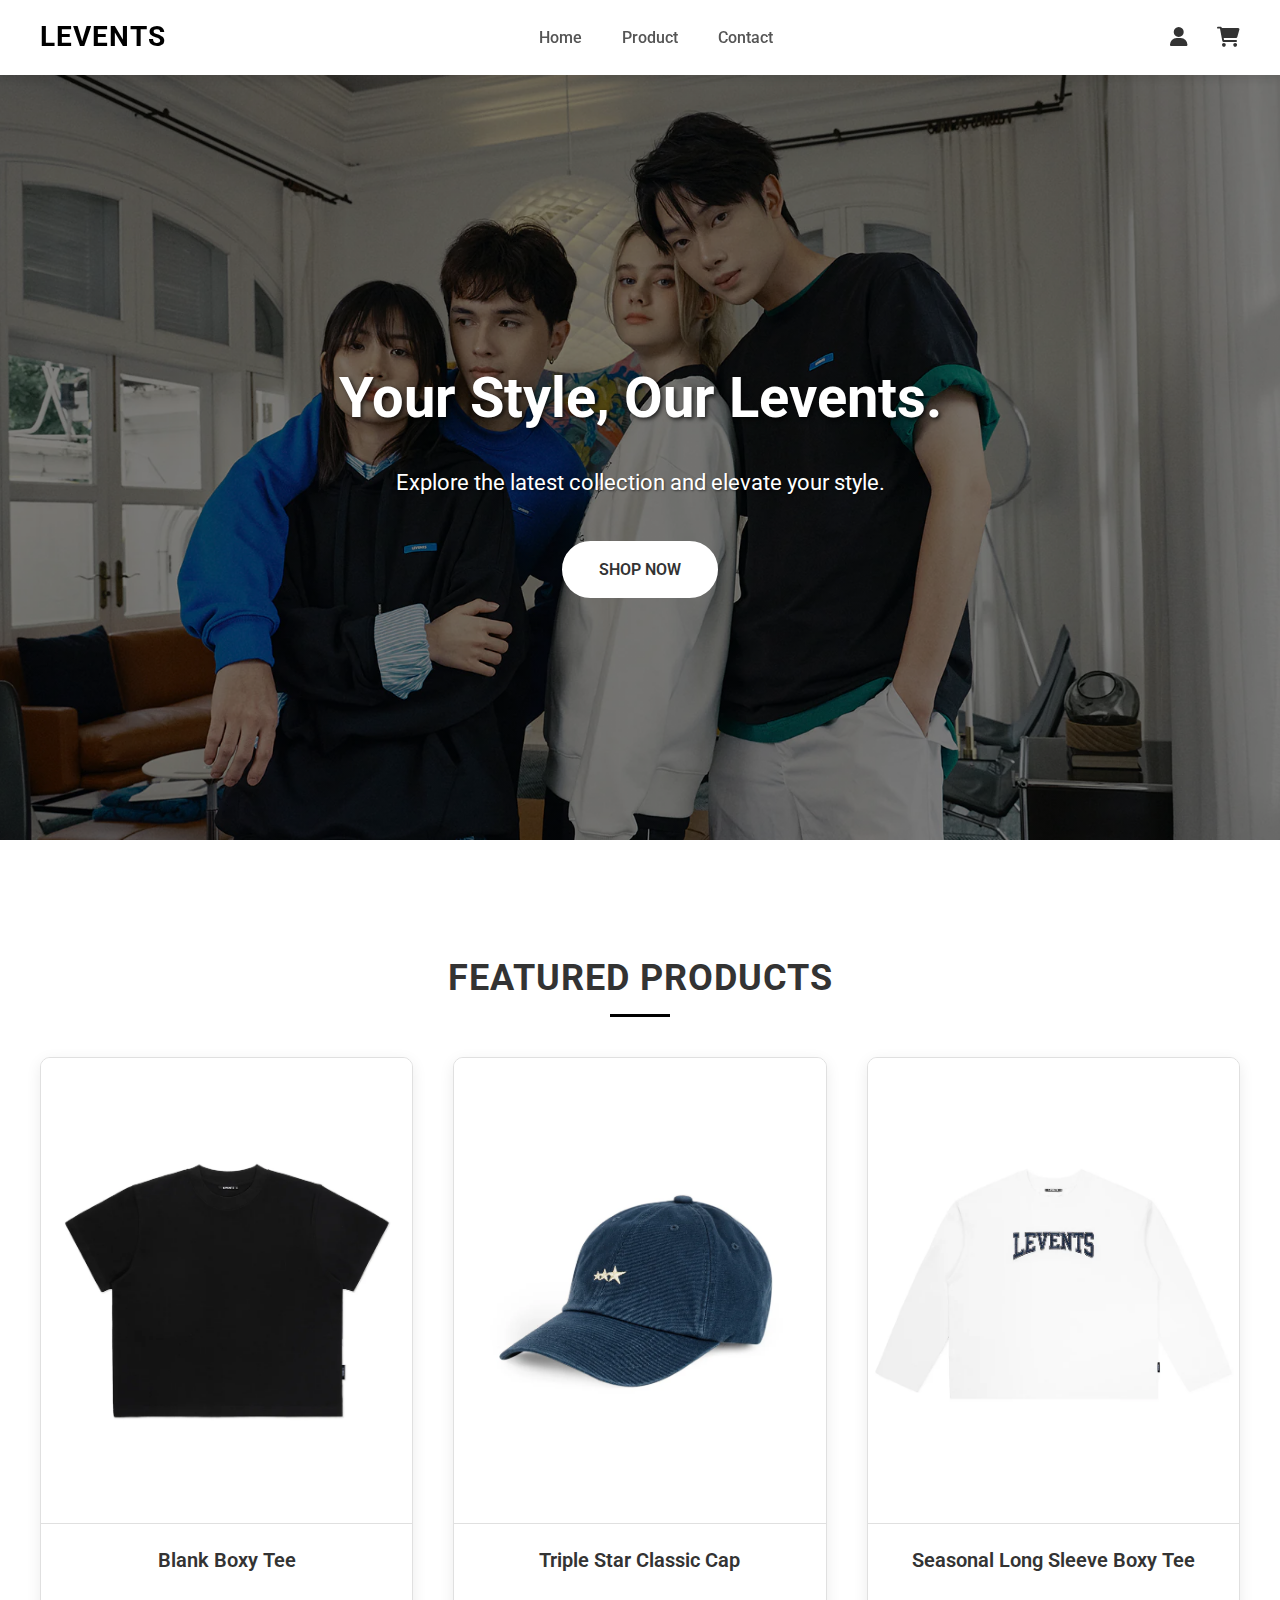
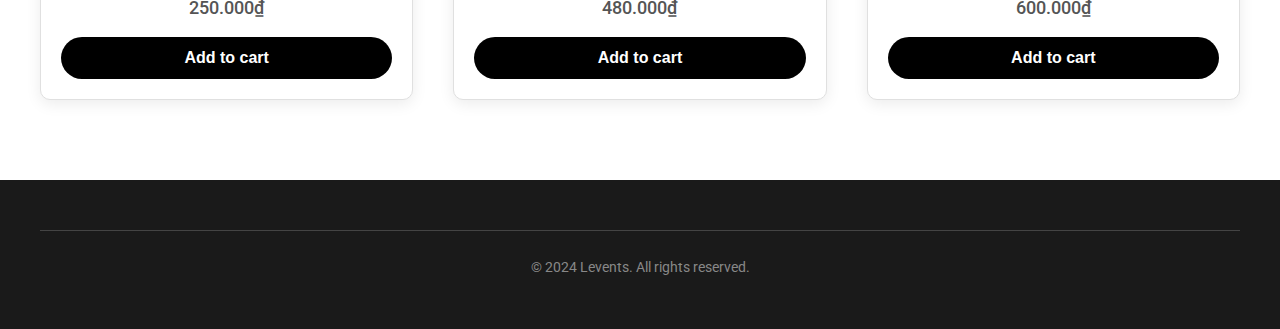
<file: ASM/index.html>
<!DOCTYPE html>
<html lang="en">
<head>
    <meta charset="UTF-8">
    <meta name="viewport" content="width=device-width, initial-scale=1.0">
    <title>Home - Levents</title>
    <link rel="stylesheet" href="style.css">
    <link href="https://fonts.googleapis.com/css2?family=Roboto:wght@400;500;700&display=swap" rel="stylesheet">
    <link rel="stylesheet" href="https://cdnjs.cloudflare.com/ajax/libs/font-awesome/6.0.0-beta3/css/all.min.css">
</head>
<body>
   <header class="main-header">
    <div class="container">
        <nav class="navbar">
            <a href="index.html" class="logo">Levents</a>
            <ul class="nav-links">
                <li><a href="index.html">Home</a></li>
                <li><a href="product.html">Product</a></li>
               
                <li><a href="contact.html">Contact</a></li>
            </ul>
            <div class="nav-icons">
                <a href="profile.html"><i class="fas fa-user"></i></a>
                <a href="cart.html"><i class="fas fa-shopping-cart"></i></a>
                <a href="#" id="logoutButton" style="display: none;"><i class="fas fa-sign-out-alt"></i></a>
            </div>
        </nav>
    </div>
</header>

    <main>
        <section class="hero-section">
            <div class="container">
                <h1 class="hero-title">Your Style, Our Levents.</h1>
                <p class="hero-subtitle">Explore the latest collection and elevate your style.</p>
                <a href="product.html" class="cta-button">Shop Now</a>
            </div>
        </section>

        <section class="product-section">
            <div class="container">
                <h2 class="section-title">Featured Products</h2>
                <div class="product-grid">
                    <div class="product-card" data-id="1">
                        <img src="Black_LTSBOCOA113UD0101SS25_1.webp" alt="Levents® Blank Boxy Tee" class="product-image">
                        <div class="product-details">
                            <h3 class="product-name">Blank Boxy Tee</h3>
                            <p class="product-price" data-price="250000">250.000₫</p>
                            <button class="add-to-cart">Add to cart</button>
                        </div>
                    </div>
                    <div class="product-card" data-id="2">
                        <img src="Navy_LCPSPCLU351UNAVNOSS25_2.webp" alt="Levents® Triple Star Classic Cap" class="product-image">
                        <div class="product-details">
                            <h3 class="product-name">Triple Star Classic Cap</h3>
                            <p class="product-price" data-price="480000">480.000₫</p>
                            <button class="add-to-cart">Add to cart</button>
                        </div>
                    </div>
                    <div class="product-card" data-id="3">
                        <img src="White_LTSBOCOA249UW0102SS25_1.webp" alt="Levents® Seasonal Long Sleeve Boxy Tee" class="product-image">
                        <div class="product-details">
                            <h3 class="product-name">Seasonal Long Sleeve Boxy Tee</h3>
                            <p class="product-price" data-price="600000">600.000₫</p>
                            <button class="add-to-cart">Add to cart</button>
                        </div>
                    
                    </div>
                </div>
            </div>
        </section>
    </main>

    <footer class="main-footer">
        <div class="container">
            <div class="footer-bottom">
                &copy; 2024 Levents. All rights reserved.
            </div>
        </div>
    </footer>
    
    <script src="cart.js"></script>
</body>
</html>
</file>
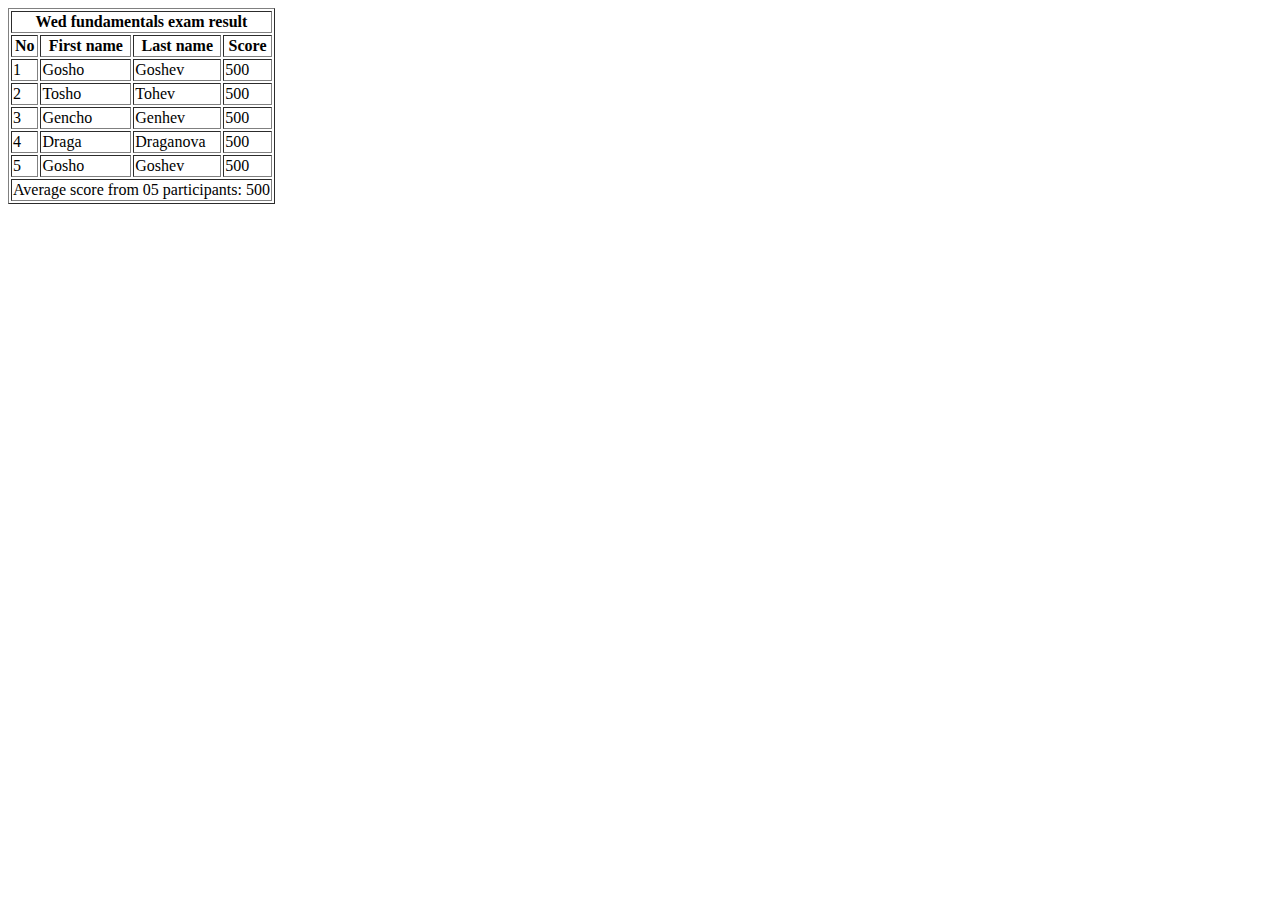
<file: Section 4/index.html>
<!DOCTYPE html>
<html lang="en">
<head>
    <meta charset="UTF-8">
    <meta name="viewport" content="width=device-width, initial-scale=1.0">
    <title>Document</title>
</head>
<body>
    <table border="1">
        <tr>
            <th colspan="4">Wed fundamentals exam result</th>
        </tr>
        <tr>
            <th>No</th>
            <th>First name</th>
            <th>Last name</th>
            <th>Score</th>
        </tr>
        <tr>
            <td>1</td>
            <td>Gosho</td>
            <td>Goshev</td>
            <td>500</td>

        </tr>
        <tr>
            <td>2</td>
            <td>Tosho</td>
            <td>Tohev</td>
            <td>500</td>

        </tr>
        <tr>
            <td>3</td>
            <td>Gencho</td>
            <td>Genhev</td>
            <td>500</td>

        </tr>
        <tr>
            <td>4</td>
            <td>Draga</td>
            <td>Draganova</td>
            <td>500</td>

        </tr>
        <tr>
            <td>5</td>
            <td>Gosho</td>
            <td>Goshev</td>
            <td>500</td>

        </tr>
        <tr>
            <td colspan="4">Average score from 05 participants: 500</td>
        </tr>
    </table>
    
</body>
</html>
</file>
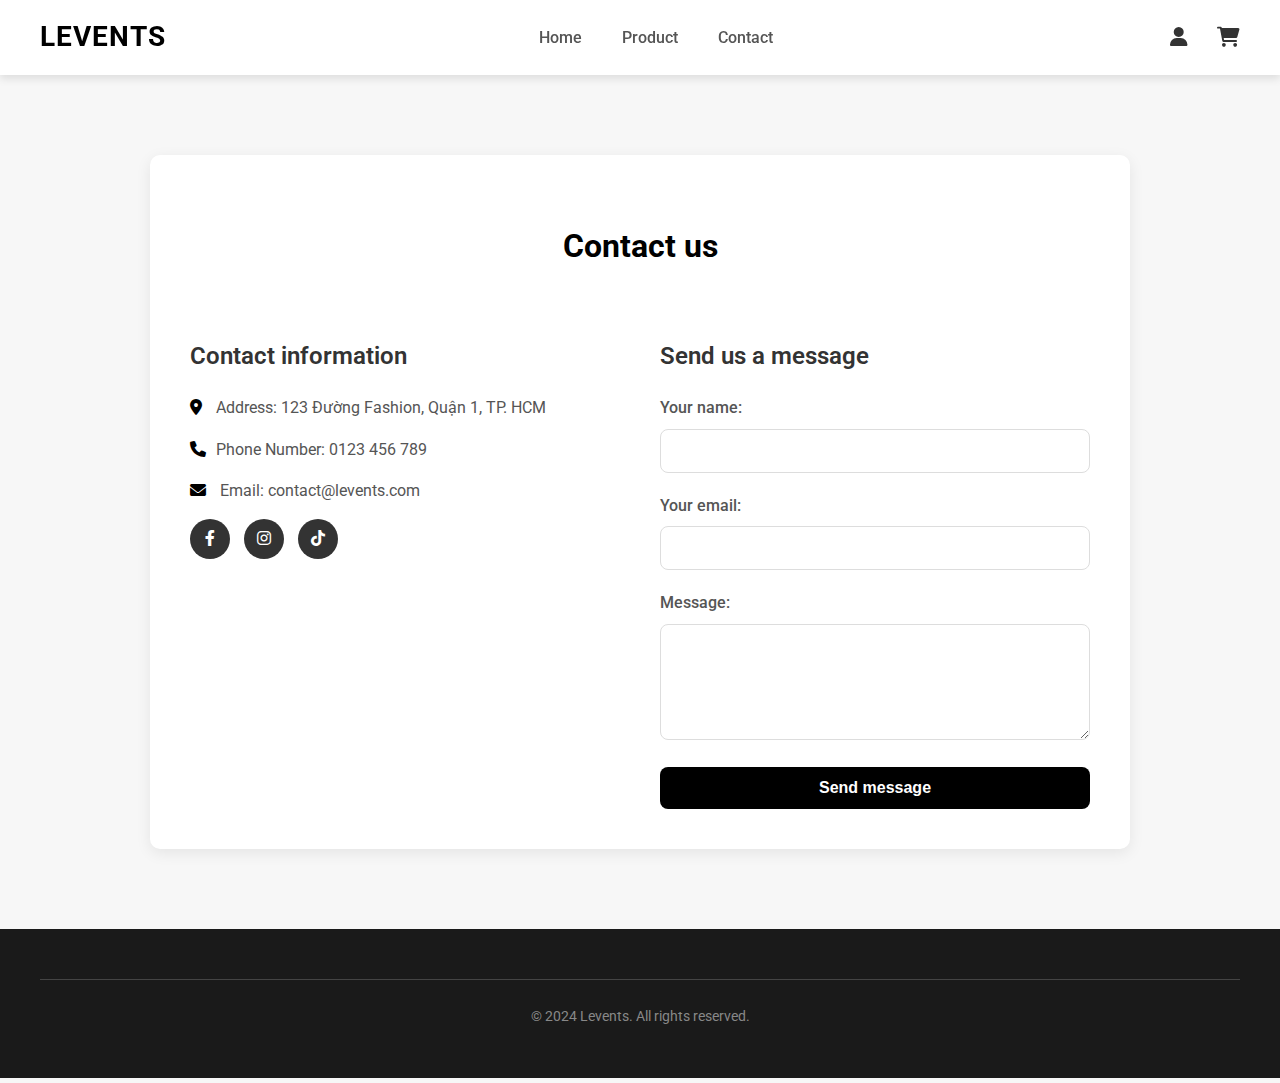
<file: ASM/contact.html>
<!DOCTYPE html>
<html lang="en">
<head>
    <meta charset="UTF-8">
    <meta name="viewport" content="width=device-width, initial-scale=1.0">
    <title>Contact - Levents</title>
    <link rel="stylesheet" href="style.css">
    <link href="https://fonts.googleapis.com/css2?family=Roboto:wght@400;500;700&display=swap" rel="stylesheet">
    <link rel="stylesheet" href="https://cdnjs.cloudflare.com/ajax/libs/font-awesome/6.0.0-beta3/css/all.min.css">
</head>
<body>
    <header class="main-header">
    <div class="container">
        <nav class="navbar">
            <a href="index.html" class="logo">Levents</a>
            <ul class="nav-links">
                <li><a href="index.html">Home</a></li>
                <li><a href="product.html">Product</a></li>
                
                <li><a href="contact.html">Contact</a></li>
            </ul>
            <div class="nav-icons">
                <a href="profile.html"><i class="fas fa-user"></i></a>
                <a href="cart.html"><i class="fas fa-shopping-cart"></i></a>
                
            </div>
        </nav>
    </div>
</header>

    <main class="contact-main">
        <div class="contact-container">
            <h2 class="contact-title">Contact us</h2>
            <div class="contact-content">
                <div class="contact-info">
                    <h3>Contact information</h3>
                    <p><i class="fas fa-map-marker-alt"></i> Address: 123 Đường Fashion, Quận 1, TP. HCM</p>
                    <p><i class="fas fa-phone"></i>Phone Number: 0123 456 789</p>
                    <p><i class="fas fa-envelope"></i> Email: contact@levents.com</p>
                    <div class="social-links">
                        <a href="#"><i class="fab fa-facebook-f"></i></a>
                        <a href="#"><i class="fab fa-instagram"></i></a>
                        <a href="#"><i class="fab fa-tiktok"></i></a>
                    </div>
                </div>
                <div class="contact-form">
                    <h3>Send us a message</h3>
                    <form id="contactForm">
                        <div class="form-group">
                            <label for="name">Your name:</label>
                            <input type="text" id="name" name="name" required>
                        </div>
                        <div class="form-group">
                            <label for="email">Your email:</label>
                            <input type="email" id="email" name="email" required>
                        </div>
                        <div class="form-group">
                            <label for="message">Message:</label>
                            <textarea id="message" name="message" rows="5" required></textarea>
                        </div>
                        <button type="submit" class="send-button">Send  message</button>
                    </form>
                </div>
            </div>
        </div>
    </main>
    
    <footer class="main-footer">
        <div class="container">
            <div class="footer-bottom">
                &copy; 2024 Levents. All rights reserved.
            </div>
        </div>
    </footer>

    <script src="contact.js"></script>
</body>
</html>
</file>
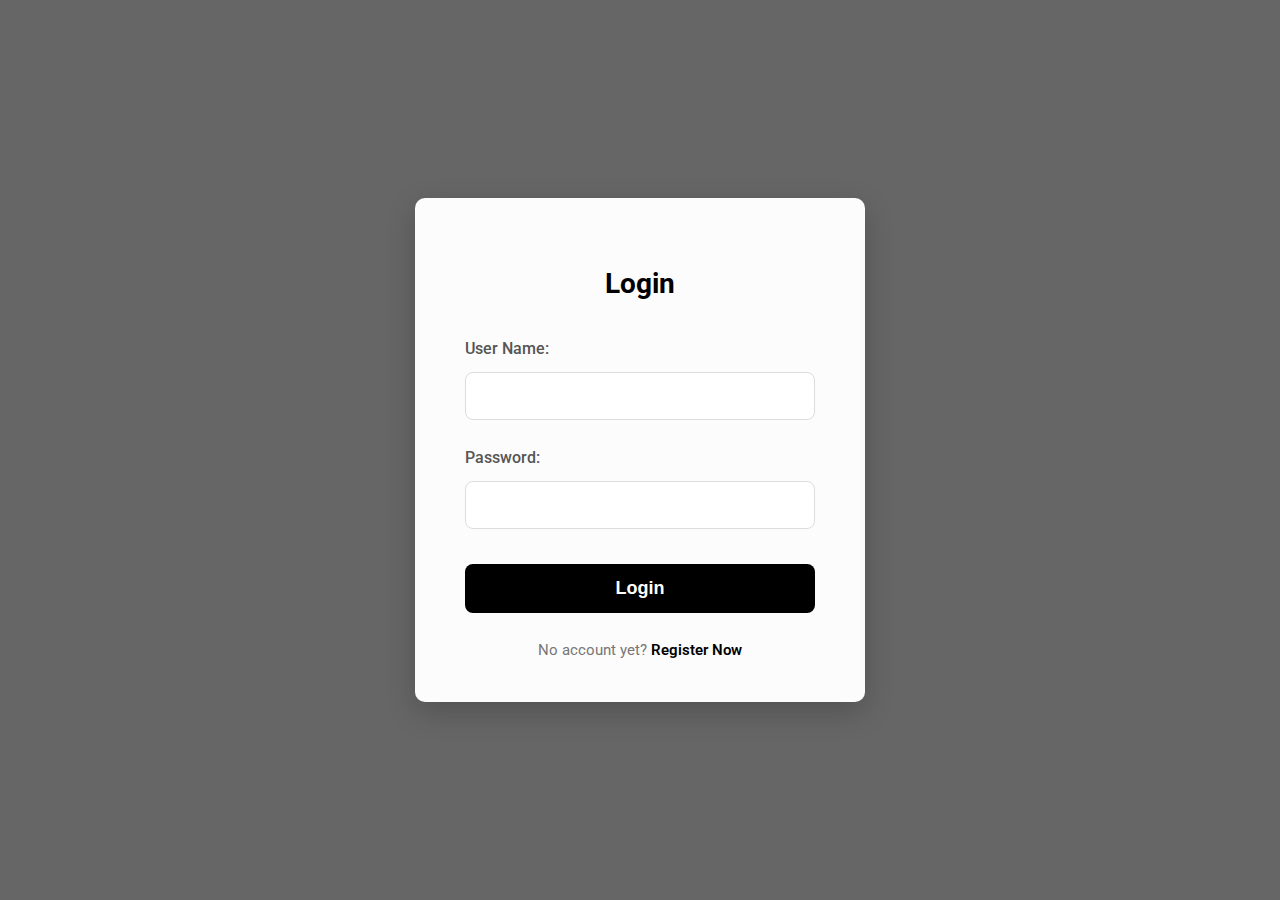
<file: ASM/login.html>
<!DOCTYPE html>
<html lang="en">
<head>
    <meta charset="UTF-8">
    <meta name="viewport" content="width=device-width, initial-scale=1.0">
    <title>Login - Levents</title>
    <link rel="stylesheet" href="style.css">
    <link href="https://fonts.googleapis.com/css2?family=Roboto:wght@400;500;700&display=swap" rel="stylesheet">
</head>
<body class="login-page">
    <div class="login-container">
        <h2 class="form-title">Login</h2>
        <form id="loginForm">
            <div class="form-group">
                <label for="username">User Name:</label>
                <input type="text" id="username" name="username" required>
            </div>
            <div class="form-group">
                <label for="password">Password:</label>
                <input type="password" id="password" name="password" required>
            </div>
            <button type="submit" class="login-button">Login</button>
            <div class="register-link">
                <span>No account yet?</span>
                <a href="register.html">Register Now</a>
            </div>
        </form>
    </div>
    <script src="login.js"></script>
</body>
</html>
</file>
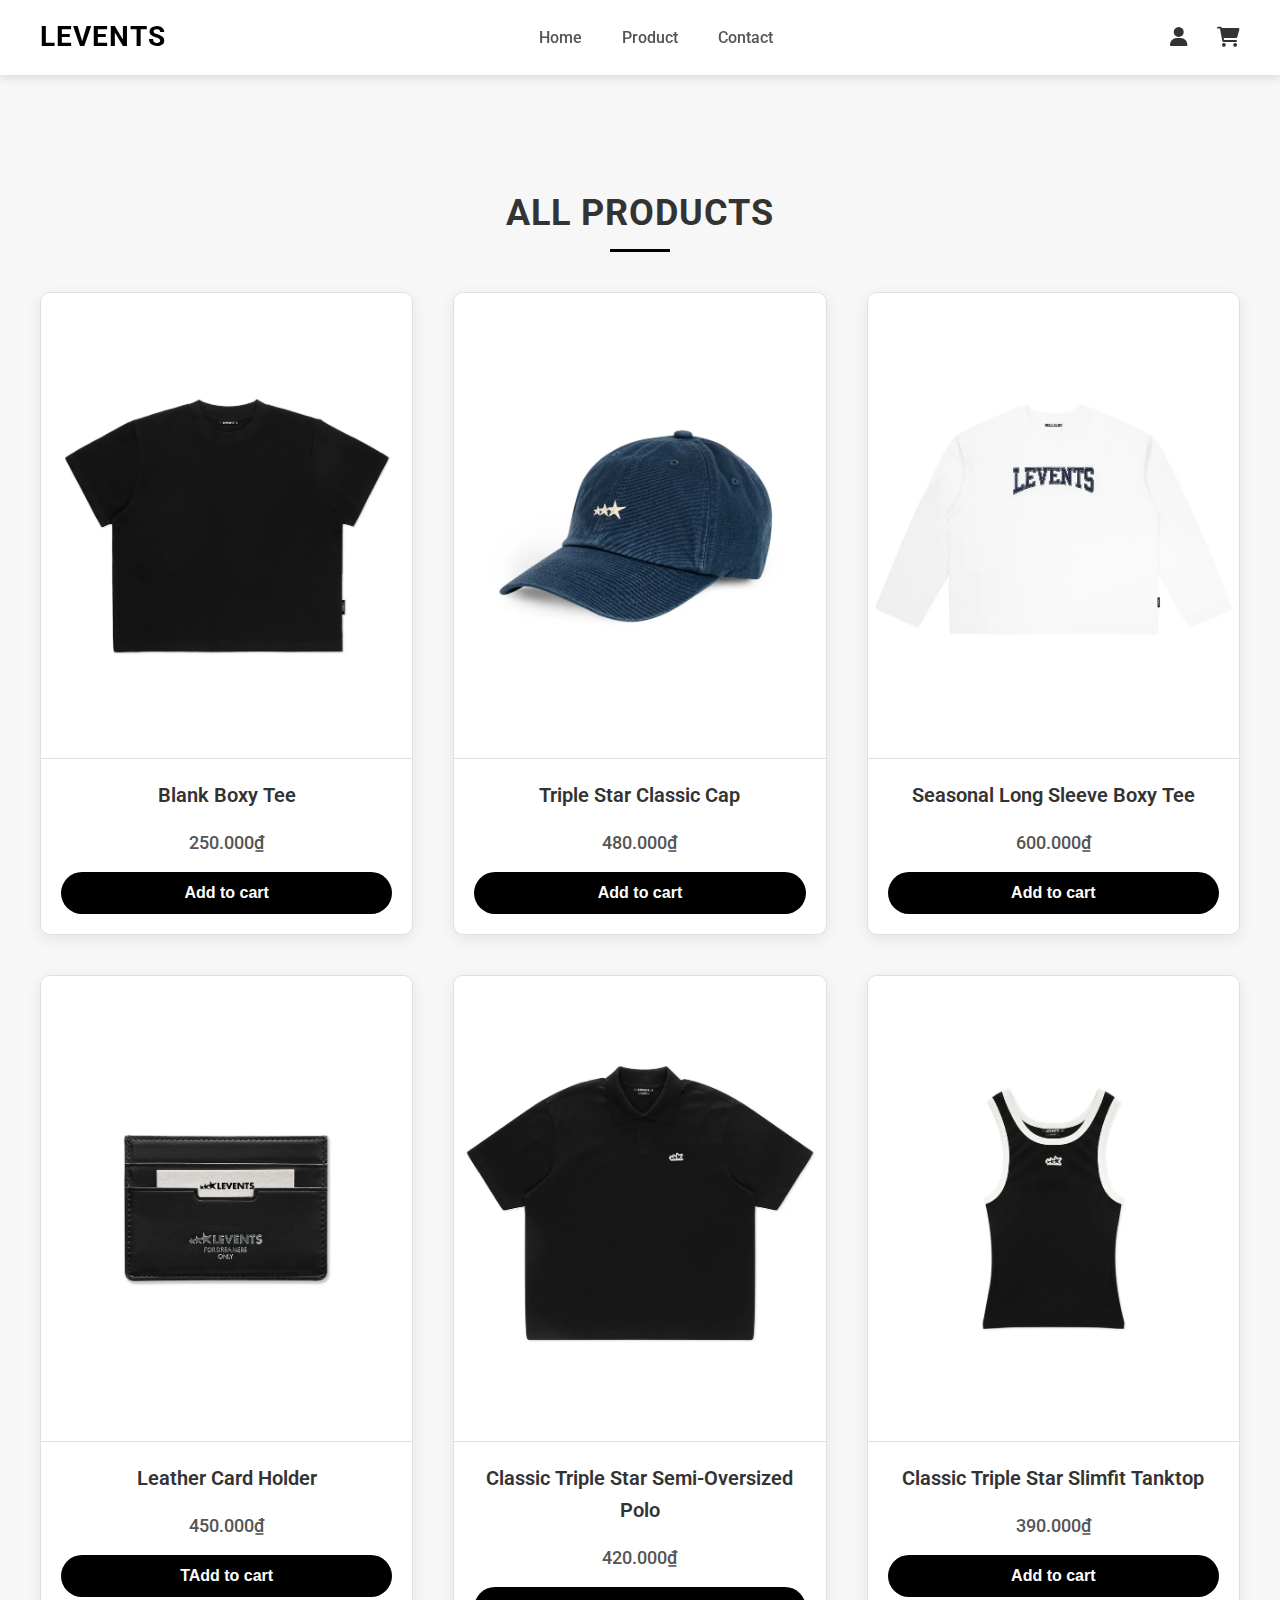
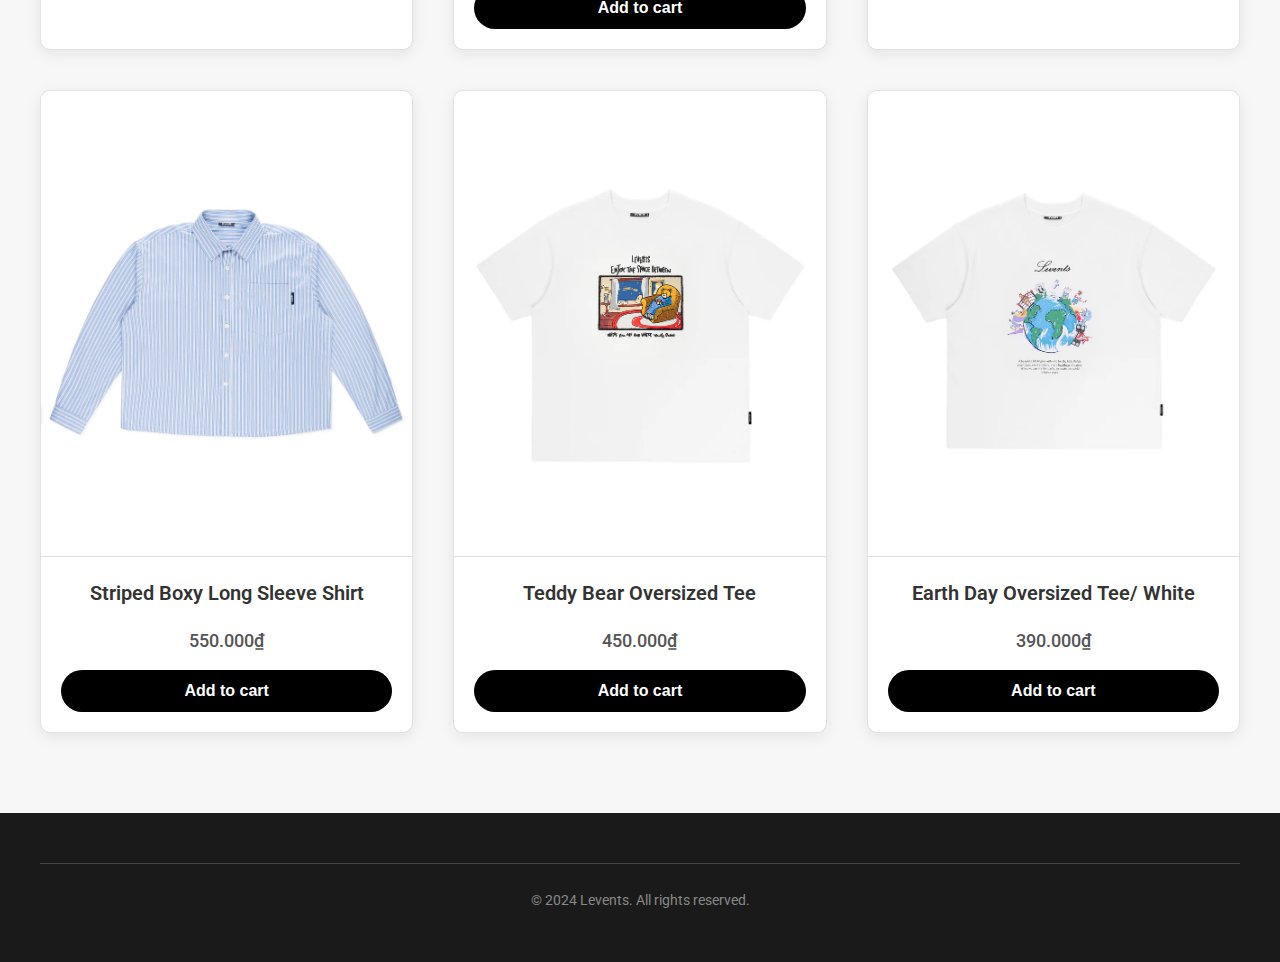
<file: ASM/product.html>
<!DOCTYPE html>
<html lang="en">
<head>
    <meta charset="UTF-8">
    <meta name="viewport" content="width=device-width, initial-scale=1.0">
    <title>Sản phẩm - Levents</title>
    <link rel="stylesheet" href="style.css">
    <link href="https://fonts.googleapis.com/css2?family=Roboto:wght@400;500;700&display=swap" rel="stylesheet">
    <link rel="stylesheet" href="https://cdnjs.cloudflare.com/ajax/libs/font-awesome/6.0.0-beta3/css/all.min.css">
</head>
<body>
    <header class="main-header">
    <div class="container">
        <nav class="navbar">
            <a href="index.html" class="logo">Levents</a>
            <ul class="nav-links">
                <li><a href="index.html">Home</a></li>
                <li><a href="product.html">Product</a></li>
               
                <li><a href="contact.html">Contact</a></li>
            </ul>
            <div class="nav-icons">
                <a href="profile.html"><i class="fas fa-user"></i></a>
                <a href="cart.html"><i class="fas fa-shopping-cart"></i></a>
                <a href="#" id="logoutButton" style="display: none;"><i class="fas fa-sign-out-alt"></i></a>
            </div>
        </nav>
    </div>
</header>
    <main class="products-main">
        <section class="products-section">
            <div class="container">
                <h2 class="section-title">All products</h2>
                <div class="product-grid" id="allProducts">
                    <div class="product-card" data-id="1">
                        <img src="Black_LTSBOCOA113UD0101SS25_1.webp" alt="Levents® Blank Boxy Tee" class="product-image">
                        <div class="product-details">
                            <h3 class="product-name">Blank Boxy Tee</h3>
                            <p class="product-price" data-price="250000">250.000₫</p>
                            <button class="add-to-cart">Add to cart</button>
                        </div>
                    </div>
                    <div class="product-card" data-id="2">
                        <img src="Navy_LCPSPCLU351UNAVNOSS25_2.webp" alt="Levents® Triple Star Classic Cap" class="product-image">
                        <div class="product-details">
                            <h3 class="product-name">Triple Star Classic Cap</h3>
                            <p class="product-price" data-price="480000">480.000₫</p>
                            <button class="add-to-cart">Add to cart</button>
                        </div>
                    </div>
                    <div class="product-card" data-id="3">
                        <img src="White_LTSBOCOA249UW0102SS25_1.webp" alt="Levents® Seasonal Long Sleeve Boxy Tee" class="product-image">
                        <div class="product-details">
                            <h3 class="product-name">Seasonal Long Sleeve Boxy Tee</h3>
                            <p class="product-price" data-price="600000">600.000₫</p>
                            <button class="add-to-cart">Add to cart</button>
                        </div>
                    </div>
                    <div class="product-card" data-id="4">
                        <img src="Black_LCHNOCOY347UD01NOSS25_1.webp" alt="Levents® Leather Card Holder" class="product-image">
                        <div class="product-details">
                            <h3 class="product-name">Leather Card Holder</h3>
                            <p class="product-price" data-price="450000">450.000₫</p>
                            <button class="add-to-cart">TAdd to cart</button>
                        </div>
                    </div>
                     <div class="product-card" data-id="5">
                        <img src="Black_LPOSOCOC123UD0101SS25_1.webp" alt="Levents® Classic Triple Star Semi-Oversized Polo" class="product-image">
                        <div class="product-details">
                            <h3 class="product-name">Classic Triple Star Semi-Oversized Polo</h3>
                            <p class="product-price" data-price="420000">420.000₫</p>
                            <button class="add-to-cart">Add to cart</button>
                        </div>
                    </div>
                    <div class="product-card" data-id="6">
                        <img src="Black_LTASLCOL132UD0101SS25_1.webp" alt="Levents® Classic Triple Star Slimfit Tanktop" class="product-image">
                        <div class="product-details">
                            <h3 class="product-name">Classic Triple Star Slimfit Tanktop</h3>
                            <p class="product-price" data-price="390000">390.000₫</p>
                            <button class="add-to-cart">Add to cart</button>
                        </div>
                    </div>
                    <div class="product-card" data-id="7">
                        <img src="Blue_LSHBOCOB233UB0102FW24_1.webp" alt="Levents® Striped Boxy Long Sleeve Shirt" class="product-image">
                        <div class="product-details">
                            <h3 class="product-name">Striped Boxy Long Sleeve Shirt</h3>
                            <p class="product-price" data-price="550000">550.000₫</p>
                            <button class="add-to-cart">Add to cart</button>
                        </div>
                    </div>
                    <div class="product-card" data-id="8">
                        <img src="White_LTSOVCOA408UW0101SS25_1.webp" alt="Levents® Teddy Bear Oversized Tee" class="product-image">
                        <div class="product-details">
                            <h3 class="product-name">Teddy Bear Oversized Tee</h3>
                            <p class="product-price" data-price="450000">450.000₫</p>
                            <button class="add-to-cart">Add to cart</button>
                        </div>
                    </div>
                    <div class="product-card" data-id="9">
                        <img src="White_LTSOVCOA406UW0100SS25_1.webp" alt="Levents® Earth Day Oversized Tee/ White" class="product-image">
                        <div class="product-details">
                            <h3 class="product-name">Earth Day Oversized Tee/ White</h3>
                            <p class="product-price" data-price="390000">390.000₫</p>
                            <button class="add-to-cart">Add to cart</button>
                        </div>
                    </div>
                </div>
            </div>
        </section>
    </main>

    <footer class="main-footer">
        <div class="container">
            <div class="footer-bottom">
                &copy; 2024 Levents. All rights reserved.
            </div>
        </div>
    </footer>
    
    <script src="cart.js"></script>
</body>
</html>
</file>
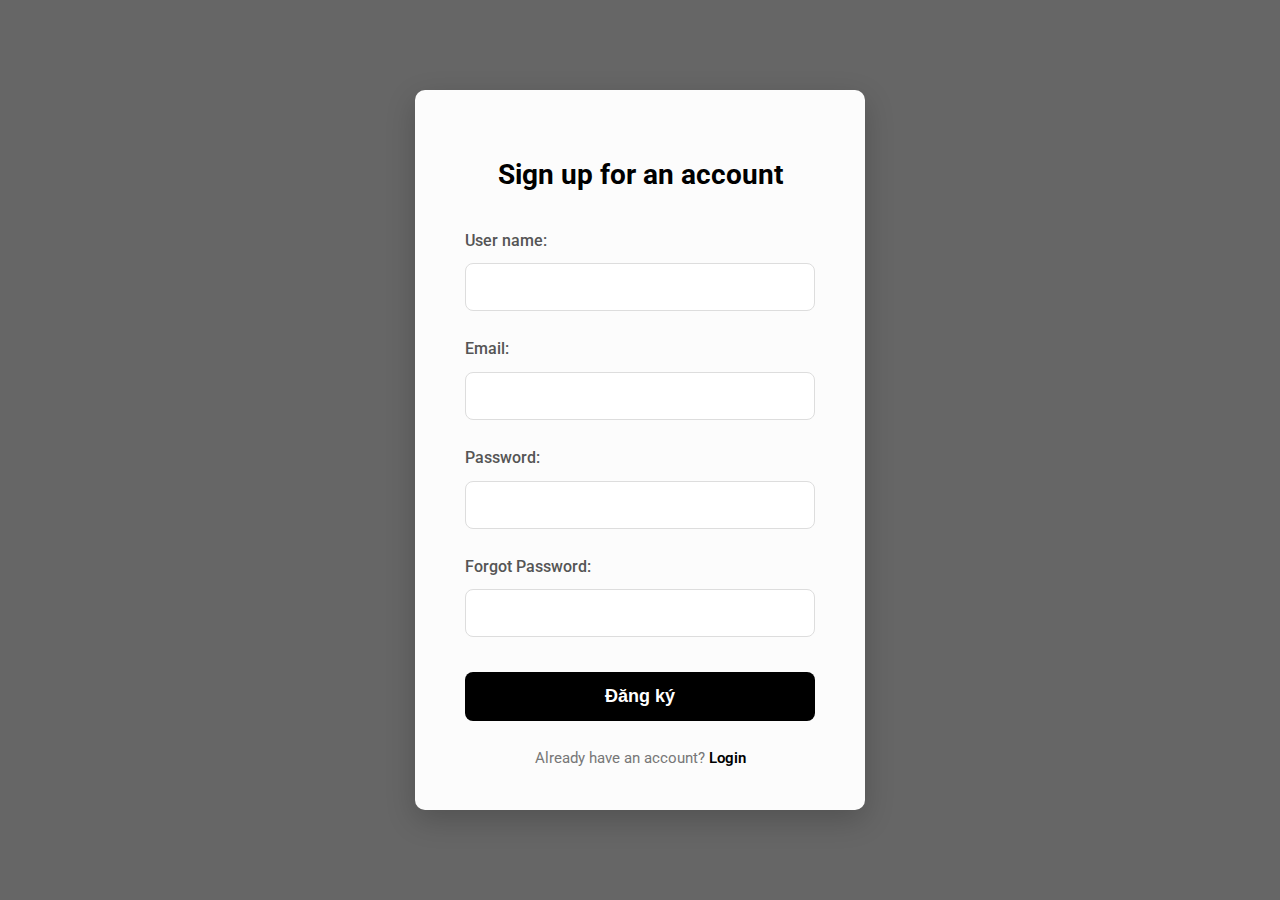
<file: ASM/register.html>
<!DOCTYPE html>
<html lang="en">
<head>
    <meta charset="UTF-8">
    <meta name="viewport" content="width=device-width, initial-scale=1.0">
    <title>Đăng ký - Levents</title>
    <link rel="stylesheet" href="style.css">
    <link href="https://fonts.googleapis.com/css2?family=Roboto:wght@400;500;700&display=swap" rel="stylesheet">
</head>
<body class="register-page">
    <div class="register-container">
        <h2 class="form-title">Sign up for an account</h2>
        <form id="registerForm">
            <div class="form-group">
                <label for="username">User name:</label>
                <input type="text" id="username" name="username" required>
            </div>
            <div class="form-group">
                <label for="email">Email:</label>
                <input type="email" id="email" name="email" required>
            </div>
            <div class="form-group">
                <label for="password">Password:</label>
                <input type="password" id="password" name="password" required>
            </div>
            <div class="form-group">
                <label for="confirmPassword">Forgot Password:</label>
                <input type="password" id="confirmPassword" name="confirmPassword" required>
            </div>
            <button type="submit" class="register-button">Đăng ký</button>
            <div class="login-link">
                <span>Already have an account?</span>
                <a href="login.html">Login</a>
            </div>
        </form>
    </div>
    <script src="register.js"></script>
</body>
</html>
</file>
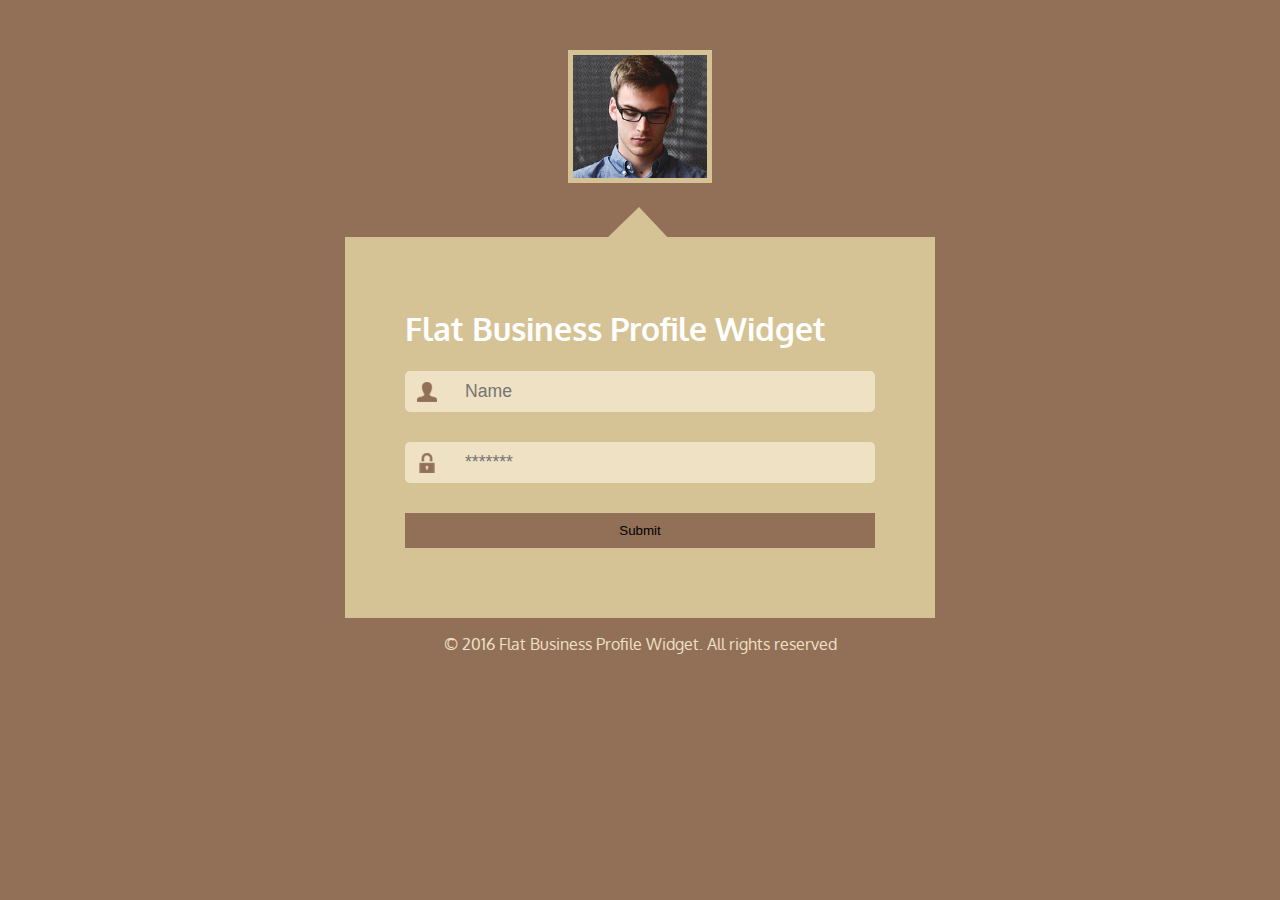
<file: Section 4/login-form.html>
<!DOCTYPE html>
<html lang="en">
<head>
    <meta charset="UTF-8">
    <meta name="viewport" content="width=device-width, initial-scale=1.0">
    <title>Document</title>
    <link rel="stylesheet" href="login-form.css">
</head>
<body>
    <div class="image-container">
  <img src="P01_LoginFormImages/images/image-photo.jpg" alt="photo" />
</div>
<form action="#">
  <h1>Flat Business Profile Widget</h1>
  <div class="form-field">
    <img src="P01_LoginFormImages/images/user.png" alt="user" />
  </div>
  <div><input type="text" class="name"
      placeholder="Name" />
  </div>
  <div class="form-field">
    <img src="P01_LoginFormImages/images/pass.png" alt="pass" />
  </div>
  <div>
    <input type="password" class="pass"
      placeholder="*******" />
  </div>
  <input type="submit" class="submit" />
</form>
<footer><p>&copy; 2016 Flat Business Profile Widget. All rights reserved</p></footer>

    
</body>
</html>
</file>
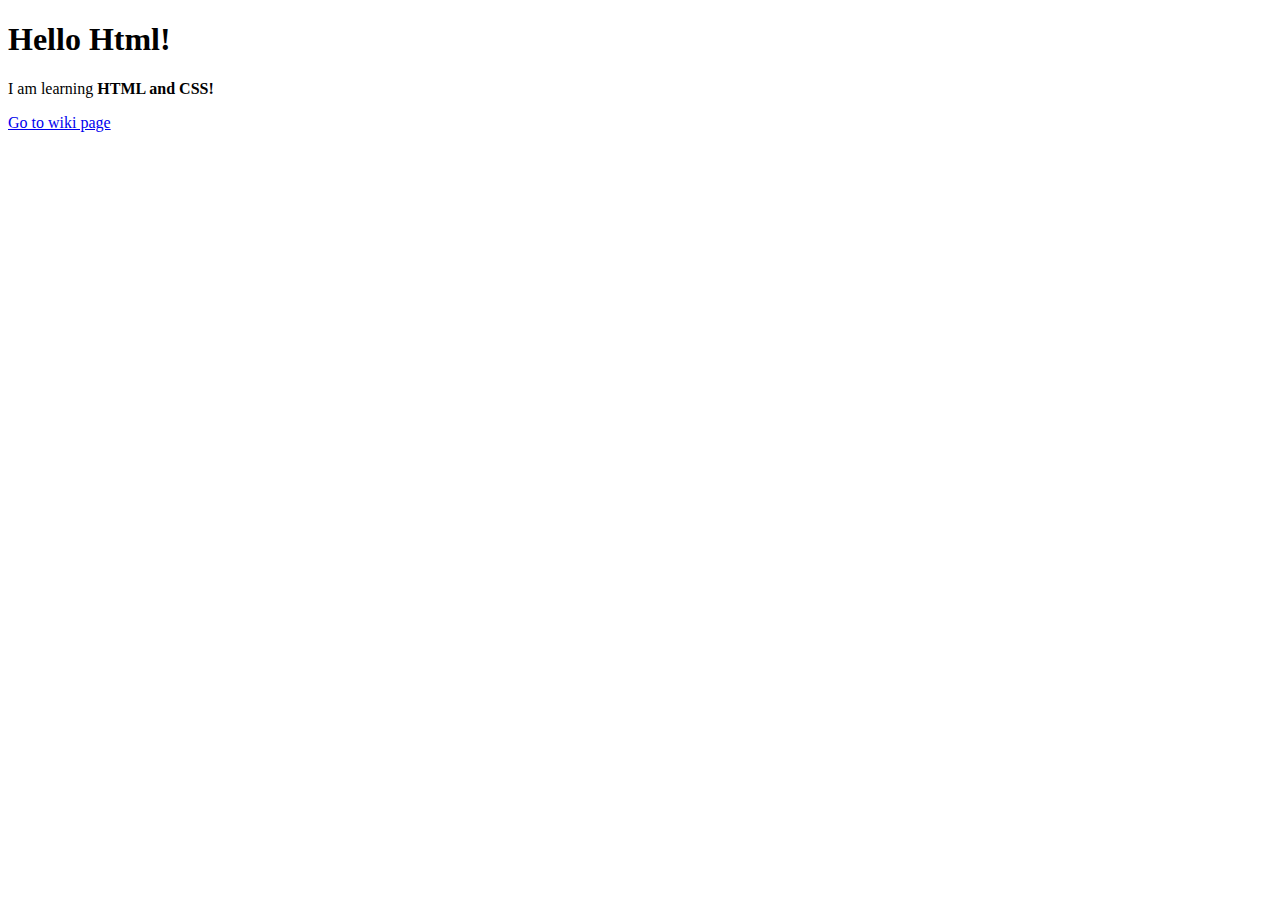
<file: Section_2/welcome.html>
<!DOCTYPE html>
<html lang="en">
<head>
    <meta charset="UTF-8">
    <meta name="viewport" content="width=device-width, initial-scale=1.0">
    <title>Welcome</title>
</head>
<body>
    <h1> 
        Hello Html!
    </h1>
    <p>
        I am learning <strong>HTML and CSS!</strong>
        
    </p>
    <a href="wiki-page.html"> Go to wiki page</a>
</body>
</html>
</file>
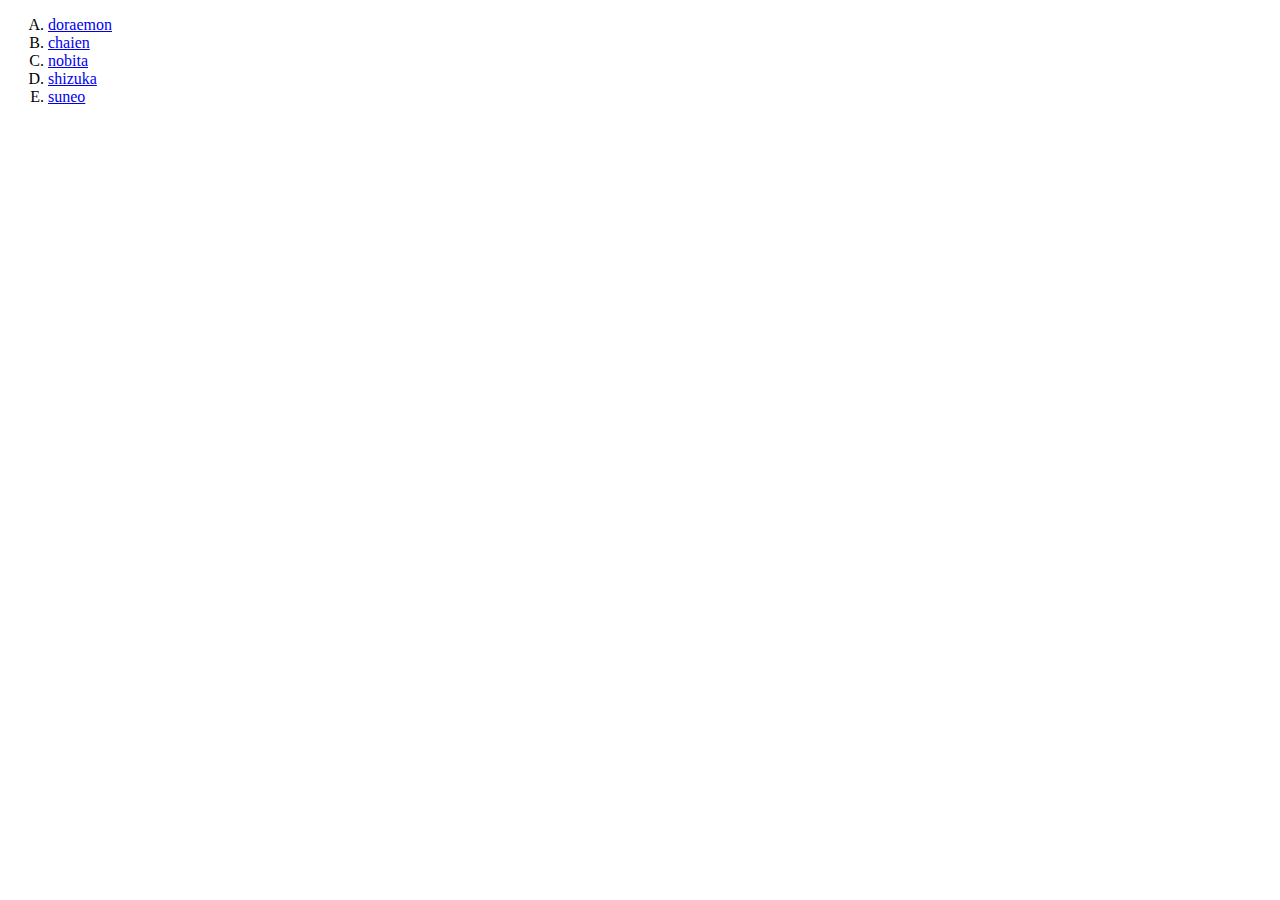
<file: Section_2/wiki-page.html>
<!DOCTYPE html>
<html lang="en">
<head>
    <meta charset="UTF-8">
    <meta name="viewport" content="width=device-width, initial-scale=1.0">
    <title>Wiki</title>
</head>
<body>
    
    <ol type="A">
        <li><a href="image/doraemon.png">doraemon</a></li>
        <li><a href="image/chaien.jpg">chaien</a></li> 
        <li><a href="image/nobita.png">nobita</a></li>
        <li><a href="image/shizuka.jpg">shizuka</a></li>
        <li><a href="image/suneo.jpg">suneo</a></li>
    </ol> 
</body>
</html>
</file>
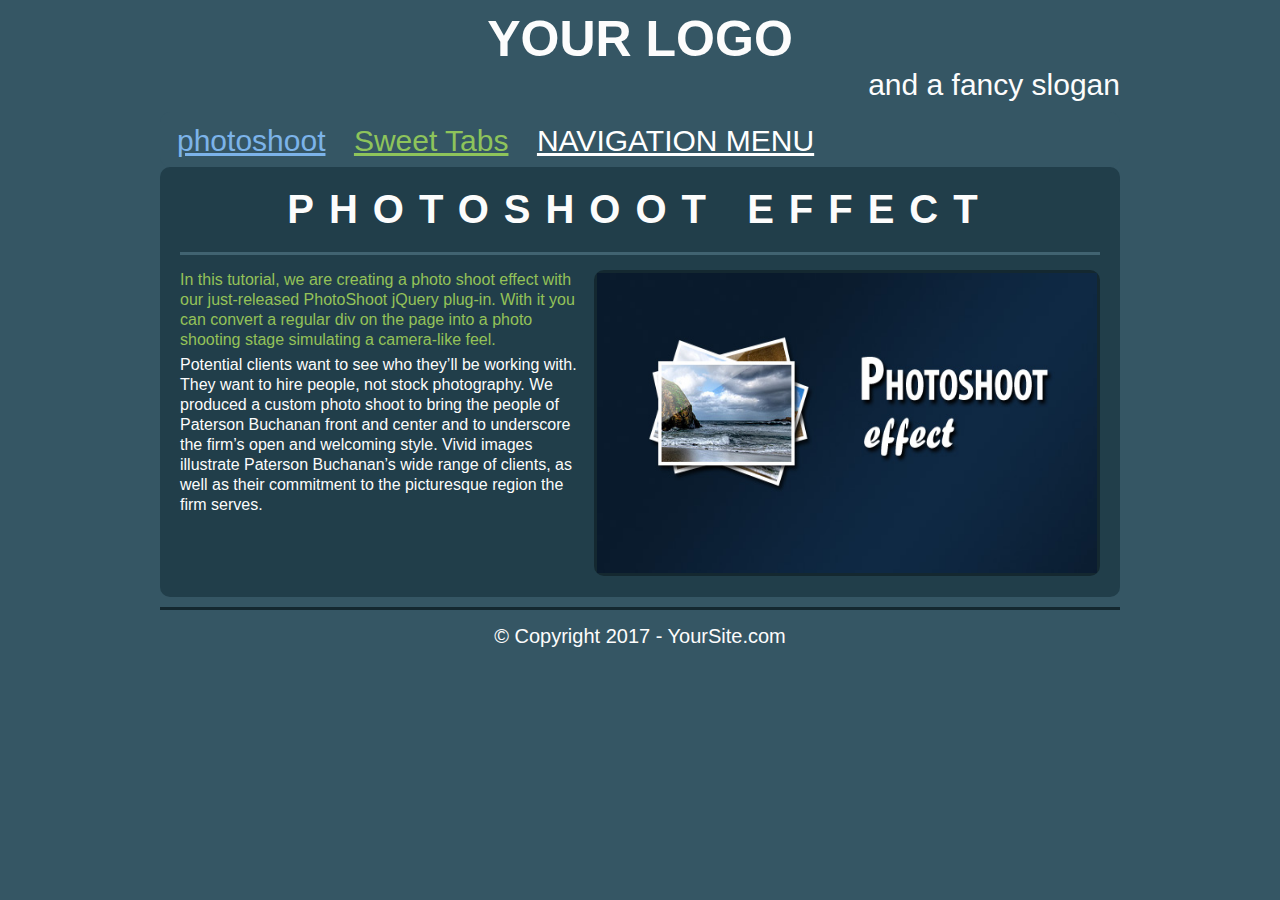
<file: Lap/P01_PhotoShootEffect/P01_PhotoShootEffect/photo-shoot-effect.html>
<!DOCTYPE html>
<html lang="en">
<head>
    <meta charset="UTF-8">
    <title>Photo Shoot Effect</title>
    <link rel="stylesheet" type="text/css" href="photo-shoot-effect.css"/>
</head>
<body>
<header>
    <h1>Your Logo</h1>
    <h3>and a fancy slogan</h3>
    <nav>
        <ul>
            <li><a href="#">PHOTOSHOOT</a></li>
            <li><a href="#" title="sweet tabs">Sweet Tabs</a></li>
            <li><a href="#">Navigation Menu</a></li>
        </ul>
    </nav>
</header>

<main>
    <article>
        <h2>Photoshoot Effect</h2>
        <div class="article-content">
            <figure>
                <img src="images/photo.jpg"/>
            </figure>
            <p>
                In this tutorial, we are creating a photo shoot effect with our just-released PhotoShoot jQuery
                plug-in. With it you can convert a regular div on the page into a photo shooting stage simulating a
                camera-like feel.
            </p>
            <p>
                Potential clients want to see who they’ll be working with. They want to hire people, not stock
                photography. We produced a custom photo shoot to bring the people of Paterson Buchanan front and
                center and to underscore the firm’s open and welcoming style. Vivid images illustrate Paterson
                Buchanan’s wide range of clients, as well as their commitment to the picturesque region the firm
                serves.
            </p>
        </div>
    </article>
</main>

<footer>
    &copy; Copyright 2017 - YourSite.com
</footer>
</body>
</html>
</file>
<file: ASM/style.css>
/*==================================
  Global Styles & Typography
==================================*/
body {
    font-family: 'Roboto', sans-serif;
    margin: 0;
    padding: 0;
    background-color: #f7f7f7;
    color: #333;
    line-height: 1.6;
}

.container {
    max-width: 1200px;
    margin: 0 auto;
    padding: 0 20px;
}

/*==================================
  Header & Navigation
==================================*/
.main-header {
    background-color: #fff;
    padding: 15px 0;
    box-shadow: 0 4px 8px rgba(0, 0, 0, 0.1);
    position: sticky;
    top: 0;
    z-index: 1000;
}

.navbar {
    display: flex;
    justify-content: space-between;
    align-items: center;
}

.logo {
    font-size: 28px;
    font-weight: 700;
    color: #000;
    text-decoration: none;
    text-transform: uppercase;
    letter-spacing: 1px;
}

.nav-links {
    list-style: none;
    margin: 0;
    padding: 0;
    display: flex;
}

.nav-links li {
    margin: 0 20px;
}

.nav-links a {
    text-decoration: none;
    color: #555;
    font-weight: 500;
    font-size: 16px;
    transition: color 0.3s ease;
    position: relative;
    padding-bottom: 5px;
}

.nav-links a::after {
    content: '';
    position: absolute;
    bottom: 0;
    left: 0;
    width: 0;
    height: 2px;
    background-color: #000;
    transition: width 0.3s ease;
}

.nav-links a:hover,
.nav-links a.active {
    color: #000;
}

.nav-links a:hover::after,
.nav-links a.active::after {
    width: 100%;
}

.nav-icons a {
    color: #333;
    font-size: 20px;
    margin-left: 25px;
    transition: color 0.3s ease;
}

.nav-icons a:hover {
    color: #000;
}

/*==================================
  Hero Section (for index.html)
==================================*/
.hero-section {
    background: linear-gradient(rgba(0, 0, 0, 0.5), rgba(0, 0, 0, 0.5)), url('2_633345cf-78e6-4567-a969-4b908a0ad95e.webp') no-repeat center center/cover;
    height: 85vh;
    display: flex;
    justify-content: center;
    align-items: center;
    text-align: center;
    color: #fff;
}

.hero-title {
    font-size: 56px;
    font-weight: 700;
    margin-bottom: 15px;
    text-shadow: 2px 2px 4px rgba(0, 0, 0, 0.7);
}

.hero-subtitle {
    font-size: 22px;
    font-weight: 400;
    margin-bottom: 40px;
    text-shadow: 1px 1px 2px rgba(0, 0, 0, 0.5);
}

.cta-button {
    display: inline-block;
    padding: 14px 35px;
    background-color: #fff;
    color: #333;
    text-decoration: none;
    border-radius: 50px;
    font-weight: 600;
    text-transform: uppercase;
    transition: all 0.3s ease;
    border: 2px solid #fff;
}

.cta-button:hover {
    background-color: transparent;
    color: #fff;
}

/*==================================
  Product Section (for index.html)
==================================*/
.product-section {
    padding: 80px 0;
    background-color: #fff;
}

.section-title {
    text-align: center;
    font-size: 36px;
    font-weight: 700;
    margin-bottom: 50px;
    text-transform: uppercase;
    position: relative;
    letter-spacing: 1px;
}

.section-title::after {
    content: '';
    position: absolute;
    bottom: -10px;
    left: 50%;
    transform: translateX(-50%);
    width: 60px;
    height: 3px;
    background-color: #000;
}

.product-grid {
    display: grid;
    grid-template-columns: repeat(auto-fit, minmax(280px, 1fr));
    gap: 40px;
}

.product-card {
    background-color: #fff;
    border: 1px solid #e0e0e0;
    border-radius: 10px;
    overflow: hidden;
    text-align: center;
    box-shadow: 0 4px 15px rgba(0, 0, 0, 0.08);
    transition: transform 0.3s ease, box-shadow 0.3s ease;
}

.product-card:hover {
    transform: translateY(-15px);
    box-shadow: 0 10px 25px rgba(0, 0, 0, 0.15);
}

.product-image {
    width: 100%;
    height: auto;
    display: block;
    border-bottom: 1px solid #e0e0e0;
}

.product-details {
    padding: 20px;
}

.product-name {
    font-size: 20px;
    font-weight: 600;
    margin: 0 0 5px;
}

.product-price {
    font-size: 18px;
    color: #555;
    margin-bottom: 15px;
    font-weight: 500;
}

.add-to-cart {
    width: 100%;
    padding: 12px;
    background-color: #000;
    color: #fff;
    border: none;
    cursor: pointer;
    font-size: 16px;
    font-weight: 600;
    border-radius: 50px;
    transition: background-color 0.3s ease, transform 0.2s ease;
}

.add-to-cart:hover {
    background-color: #444;
    transform: scale(1.05);
}

/*==================================
  Login & Register Pages
==================================*/
.login-page, .register-page {
    /* Đảm bảo nền được hiển thị và chiếm toàn bộ màn hình */
    background: linear-gradient(rgba(0, 0, 0, 0.6), rgba(0, 0, 0, 0.6)), url('https://levents.asia/wp-content/uploads/2024/05/LVT-SS24-192-1-scaled.jpg') no-repeat center center/cover;
    min-height: 100vh;
    width: 100%;
    
    /* Căn giữa tuyệt đối bằng Flexbox */
    display: flex;
    justify-content: center; /* Căn giữa theo chiều ngang */
    align-items: center;     /* Căn giữa theo chiều dọc */
    
    /* Đảm bảo không có margin hoặc padding thừa */
    margin: 0;
    padding: 0;
}

.login-container, .register-container {
    background-color: rgba(255, 255, 255, 0.98);
    padding: 40px 50px;
    border-radius: 10px;
    box-shadow: 0 10px 30px rgba(0, 0, 0, 0.2);
    width: 100%;
    max-width: 450px;
    box-sizing: border-box;
    
    /* Tối ưu hóa để nội dung bên trong được căn chỉnh tốt hơn */
    display: flex;
    flex-direction: column;
    align-items: stretch;
}

.form-title {
    text-align: center;
    margin-bottom: 30px;
    font-size: 28px;
    font-weight: 700;
    color: #000;
}

.form-group {
    margin-bottom: 25px;
}

.form-group label {
    display: block;
    margin-bottom: 10px;
    font-weight: 500;
    color: #555;
    font-size: 16px;
}

.form-group input {
    width: 100%;
    padding: 14px;
    border: 1px solid #ddd;
    border-radius: 8px;
    box-sizing: border-box;
    font-size: 16px;
    transition: border-color 0.3s ease;
}

.form-group input:focus {
    outline: none;
    border-color: #000;
}

.login-button, .register-button {
    width: 100%;
    padding: 14px;
    background-color: #000;
    color: #fff;
    border: none;
    border-radius: 8px;
    font-size: 18px;
    font-weight: 600;
    cursor: pointer;
    transition: background-color 0.3s ease;
    margin-top: 10px; /* Thêm khoảng cách nếu cần */
}

.login-button:hover, .register-button:hover {
    background-color: #333;
}

.register-link, .login-link {
    text-align: center;
    margin-top: 25px;
    font-size: 15px;
    color: #777;
}

.register-link a, .login-link a {
    color: #000;
    text-decoration: none;
    font-weight: 600;
    transition: color 0.3s ease;
}

.register-link a:hover, .login-link a:hover {
    color: #007bff;
}
/*==================================
  Footer
==================================*/
.main-footer {
    background-color: #1a1a1a;
    color: #ccc;
    padding: 50px 0;
}

.footer-content {
    display: flex;
    justify-content: space-between;
    gap: 40px;
    margin-bottom: 30px;
}

.footer-section {
    flex: 1;
}

.footer-section h3 {
    color: #fff;
    font-size: 20px;
    margin-bottom: 20px;
    text-transform: uppercase;
    position: relative;
}

.footer-section h3::after {
    content: '';
    position: absolute;
    bottom: -5px;
    left: 0;
    width: 40px;
    height: 2px;
    background-color: #fff;
}

.footer-section p {
    font-size: 15px;
    line-height: 1.8;
}

.footer-section ul {
    list-style: none;
    padding: 0;
}

.footer-section ul li {
    margin-bottom: 10px;
}

.footer-section ul li a {
    color: #ccc;
    text-decoration: none;
    transition: color 0.3s ease;
    font-size: 15px;
}

.footer-section ul li a:hover {
    color: #fff;
}

.footer-bottom {
    text-align: center;
    padding-top: 25px;
    border-top: 1px solid #444;
    font-size: 14px;
    color: #888;
}

/*==================================
  Responsive Design
==================================*/
@media (max-width: 992px) {
    .hero-title {
        font-size: 48px;
    }
    .hero-subtitle {
        font-size: 20px;
    }
}

@media (max-width: 768px) {
    .navbar {
        flex-direction: column;
    }
    .nav-links {
        margin-top: 20px;
        justify-content: center;
    }
    .hero-title {
        font-size: 40px;
    }
    .hero-subtitle {
        font-size: 18px;
    }
    .footer-content {
        flex-direction: column;
        text-align: center;
    }
    .footer-section h3::after {
        left: 50%;
        transform: translateX(-50%);
    }
}

@media (max-width: 480px) {
    .nav-links {
        flex-direction: column;
        gap: 10px;
    }
    .hero-title {
        font-size: 32px;
    }
    .hero-subtitle {
        font-size: 16px;
    }
    .cta-button {
        padding: 10px 25px;
        font-size: 14px;
    }
    .product-grid {
        gap: 20px;
    }
    .login-container, .register-container {
        padding: 30px;
    }
}
/*==================================
  Contact Page
==================================*/
.contact-main {
    padding: 80px 0;
    background-color: #f7f7f7;
    min-height: 70vh;
}

.contact-container {
    max-width: 900px;
    margin: 0 auto;
    background-color: #fff;
    padding: 40px;
    border-radius: 10px;
    box-shadow: 0 4px 15px rgba(0, 0, 0, 0.08);
}

.contact-title {
    text-align: center;
    font-size: 32px;
    font-weight: 700;
    margin-bottom: 40px;
    color: #000;
}

.contact-content {
    display: flex;
    gap: 40px;
}

.contact-info, .contact-form {
    flex: 1;
}

.contact-info h3, .contact-form h3 {
    font-size: 24px;
    font-weight: 600;
    margin-bottom: 20px;
    color: #333;
}

.contact-info p {
    font-size: 16px;
    margin-bottom: 15px;
    color: #555;
}

.contact-info p i {
    margin-right: 10px;
    color: #000;
}

.social-links a {
    display: inline-block;
    color: #fff;
    background-color: #333;
    width: 40px;
    height: 40px;
    line-height: 40px;
    text-align: center;
    border-radius: 50%;
    margin-right: 10px;
    transition: background-color 0.3s ease;
}

.social-links a:hover {
    background-color: #007bff;
}

#contactForm .form-group {
    margin-bottom: 20px;
}

#contactForm label {
    display: block;
    margin-bottom: 8px;
    font-weight: 500;
    color: #555;
}

#contactForm input, #contactForm textarea {
    width: 100%;
    padding: 12px;
    border: 1px solid #ddd;
    border-radius: 8px;
    box-sizing: border-box;
    font-size: 16px;
}

#contactForm textarea {
    resize: vertical;
}

.send-button {
    width: 100%;
    padding: 12px;
    background-color: #000;
    color: #fff;
    border: none;
    border-radius: 8px;
    font-size: 16px;
    font-weight: 600;
    cursor: pointer;
    transition: background-color 0.3s ease;
}

.send-button:hover {
    background-color: #333;
}

/*==================================
  Cart Page
==================================*/
.cart-main {
    padding: 80px 0;
    min-height: 70vh;
}

.cart-container {
    max-width: 900px;
    margin: 0 auto;
    background-color: #fff;
    padding: 40px;
    border-radius: 10px;
    box-shadow: 0 4px 15px rgba(0, 0, 0, 0.08);
}

.cart-title {
    text-align: center;
    font-size: 32px;
    font-weight: 700;
    margin-bottom: 40px;
    color: #000;
}

.cart-items {
    border-bottom: 1px solid #eee;
    padding-bottom: 20px;
    margin-bottom: 20px;
}

.cart-item {
    display: flex;
    align-items: center;
    justify-content: space-between;
    padding: 20px 0;
    border-top: 1px solid #eee;
}

.cart-item:first-child {
    border-top: none;
}

.item-image {
    width: 80px;
    height: 100px;
    object-fit: cover;
    border-radius: 8px;
}

.item-details {
    flex-grow: 1;
    margin-left: 20px;
}

.item-name {
    display: block;
    font-size: 18px;
    font-weight: 600;
    color: #333;
}

.item-price {
    display: block;
    font-size: 16px;
    color: #555;
    margin-top: 5px;
}

.item-quantity input {
    width: 60px;
    padding: 8px;
    text-align: center;
    border: 1px solid #ddd;
    border-radius: 8px;
}

.remove-item {
    background-color: transparent;
    border: none;
    color: #ff4d4f;
    cursor: pointer;
    font-size: 18px;
    transition: color 0.3s ease;
}

.remove-item:hover {
    color: #d9363e;
}

.cart-summary {
    text-align: right;
}

.summary-item {
    font-size: 20px;
    font-weight: 600;
    margin-bottom: 20px;
}

.summary-item span:first-child {
    color: #555;
}

.checkout-button {
    padding: 12px 30px;
    background-color: #000;
    color: #fff;
    border: none;
    border-radius: 8px;
    font-size: 16px;
    font-weight: 600;
    cursor: pointer;
    transition: background-color 0.3s ease;
}

.checkout-button:hover {
    background-color: #333;
}

/*==================================
  Profile Page
==================================*/
.profile-main {
    padding: 80px 0;
    min-height: 70vh;
}

.profile-container {
    max-width: 600px;
    margin: 0 auto;
    background-color: #fff;
    padding: 40px;
    border-radius: 10px;
    box-shadow: 0 4px 15px rgba(0, 0, 0, 0.08);
    text-align: center;
}

.profile-title {
    font-size: 32px;
    font-weight: 700;
    margin-bottom: 40px;
    color: #000;
}

.profile-info {
    text-align: left;
    margin-bottom: 30px;
}

.info-item {
    display: flex;
    justify-content: space-between;
    align-items: center;
    border-bottom: 1px solid #eee;
    padding: 15px 0;
}

.info-item:last-child {
    border-bottom: none;
}

.info-label {
    font-size: 18px;
    font-weight: 500;
    color: #555;
}

.info-value {
    font-size: 18px;
    font-weight: 600;
    color: #333;
}

.logout-button {
    padding: 12px 30px;
    background-color: #dc3545;
    color: #fff;
    border: none;
    border-radius: 8px;
    font-size: 16px;
    font-weight: 600;
    cursor: pointer;
    transition: background-color 0.3s ease;
}

.logout-button:hover {
    background-color: #c82333;
}
/*==================================
  Products Page
==================================*/
.products-main {
    padding: 80px 0;
    min-height: 70vh;
}

/*==================================
  Cart Page
==================================*/
.cart-main {
    padding: 80px 0;
    min-height: 70vh;
}

.cart-container {
    max-width: 900px;
    margin: 0 auto;
    background-color: #fff;
    padding: 40px;
    border-radius: 10px;
    box-shadow: 0 4px 15px rgba(0, 0, 0, 0.08);
}

.cart-title {
    text-align: center;
    font-size: 32px;
    font-weight: 700;
    margin-bottom: 40px;
    color: #000;
}

.cart-items {
    border-bottom: 1px solid #eee;
    padding-bottom: 20px;
    margin-bottom: 20px;
}

.cart-item {
    display: flex;
    align-items: center;
    justify-content: space-between;
    padding: 20px 0;
    border-top: 1px solid #eee;
}

.cart-item:first-child {
    border-top: none;
}

.item-image {
    width: 80px;
    height: 100px;
    object-fit: cover;
    border-radius: 8px;
}

.item-details {
    flex-grow: 1;
    margin-left: 20px;
}

.item-name {
    display: block;
    font-size: 18px;
    font-weight: 600;
    color: #333;
}

.item-price {
    display: block;
    font-size: 16px;
    color: #555;
    margin-top: 5px;
}

.item-quantity input {
    width: 60px;
    padding: 8px;
    text-align: center;
    border: 1px solid #ddd;
    border-radius: 8px;
}

.remove-item {
    background-color: transparent;
    border: none;
    color: #ff4d4f;
    cursor: pointer;
    font-size: 18px;
    transition: color 0.3s ease;
}

.remove-item:hover {
    color: #d9363e;
}

.cart-summary {
    text-align: right;
}

.summary-item {
    font-size: 20px;
    font-weight: 600;
    margin-bottom: 20px;
}

.summary-item span:first-child {
    color: #555;
}

.checkout-button {
    padding: 12px 30px;
    background-color: #000;
    color: #fff;
    border: none;
    border-radius: 8px;
    font-size: 16px;
    font-weight: 600;
    cursor: pointer;
    transition: background-color 0.3s ease;
}

.checkout-button:hover {
    background-color: #333;
}
</file>
<file: Section 4/login-form.css>
@import url('https://fonts.googleapis.com/css?family=Oxygen');
body {
  background: #927057;
  font-family: 'Oxygen', sans-serif;
  color: #ffffff; }
.image-container {
  text-align: center;
  margin-top: 50px; }
.image-container > img {
  border: 5px solid #d5c395;
  height: 123px; }
form {
  position: relative;
  width: 470px;
  margin: 50px auto 0;
  padding: 50px 60px 70px;
  background: #d5c395;
}
footer {
    font-size: 1em;
    color: #EFE1C4;
    text-align: center; }
form::before {
  position: 
    absolute;
  top: -30px;
  left: 259px;
  height: 35px;
  width: 68px;
  background: url(P01_LoginFormImages/images/triangle.png) no-repeat 0 0;
  content: '';
}
.name, .pass {
  outline: none;
  border: none;
  background: #efe1c4;
  padding: 10px 10px 10px 60px;
  width: 85%;
  font-size: 1.1em;
  color: #927057;
  border-radius: 5px;
  margin-bottom: 30px;
}

.submit:hover {
  color: #fae7b0;
  box-shadow: 0px 0px 3px #fff;
}
.form-field {
  position: relative; }
.form-field > img {
  position: absolute;
  top: 11px; left: 12px;
  width: 20px; height: 20px;
  border: none; }
  input[type="submit"] {
    outline: none;
    border: none;
    background: #927057;
    padding: 10px;
    width: 100%;
    max-width: 500px;
    text-size: 1.5em;
    text-color: #d5c395
  }
</file>
<file: Lap/P01_PhotoShootEffect/P01_PhotoShootEffect/photo-shoot-effect.css>
@import "https://fonts.googleapis.com/css?family=Lato:300,400,900";
* {
  margin: 0;
  padding: 0;
}
body {
  font-family: Arial, sans-serif;
  color: #fcfcfc;
  background-color: #355664;
  width: 960px;
  margin: 0 auto;
}
h1, h2, h3 {
  font-family:
    forte,Arial,sans-serif;}
h1 {
  font-size: 50px;
  padding: 10px 0 0;
  text-align: center; 
  text-transform: uppercase}
h2 {
  font-size: 40px; 
  letter-spacing: 15px;
  text-align: center;
 text-transform: uppercase;  
  border-bottom: 3px solid #416371;
  padding-bottom: 20px;}
h3 {
  text-align: right;
  font-size: 30px;
  font-weight: normal;
  margin: 0 0 10px;}
p {
    line-height: 20px;
    padding-bottom: 5px;}
figure + p {
  color: #94c258;
}

img {
  border: none;
  width: 500px;
  height: 300px;
}
div.article-content {
  margin: 15px 0;
}
nav {
  background: #355664;
  padding: 0 5px;
}
nav ul li {
  display: inline-block;
}
nav ul li a {
  color: #ffffff;
  display: inline-block;
  font-size: 30px;
  margin: 5px 2px;
  padding: 7px 10px 4px;
  text-transform: uppercase;}
nav ul li:first-of-type > a {
  color: #7CB3E9;
  font-size: 30px;
  text-transform: lowercase;
}
nav ul a[title="sweet tabs"] {
  color: #8EC45B;
  font-size: 30px;
  text-transform: none;
}

nav,article,
nav ul li a,figure {
  border-radius: 10px;
}
article {
  background-color: #213E4A;
  margin: 0 0 10px;
  padding: 20px;
  height: 390px;}
figure {
  border: 3px solid #142830;
  float: right;
  height: 300px;
  width: 500px;
  margin-left: 15px;
}
footer {
  border-top: 3px solid #142830;
  padding-top: 15px;
  margin-bottom: 30px;
  text-align: center;
  font-size: 20px;
}
</file>
